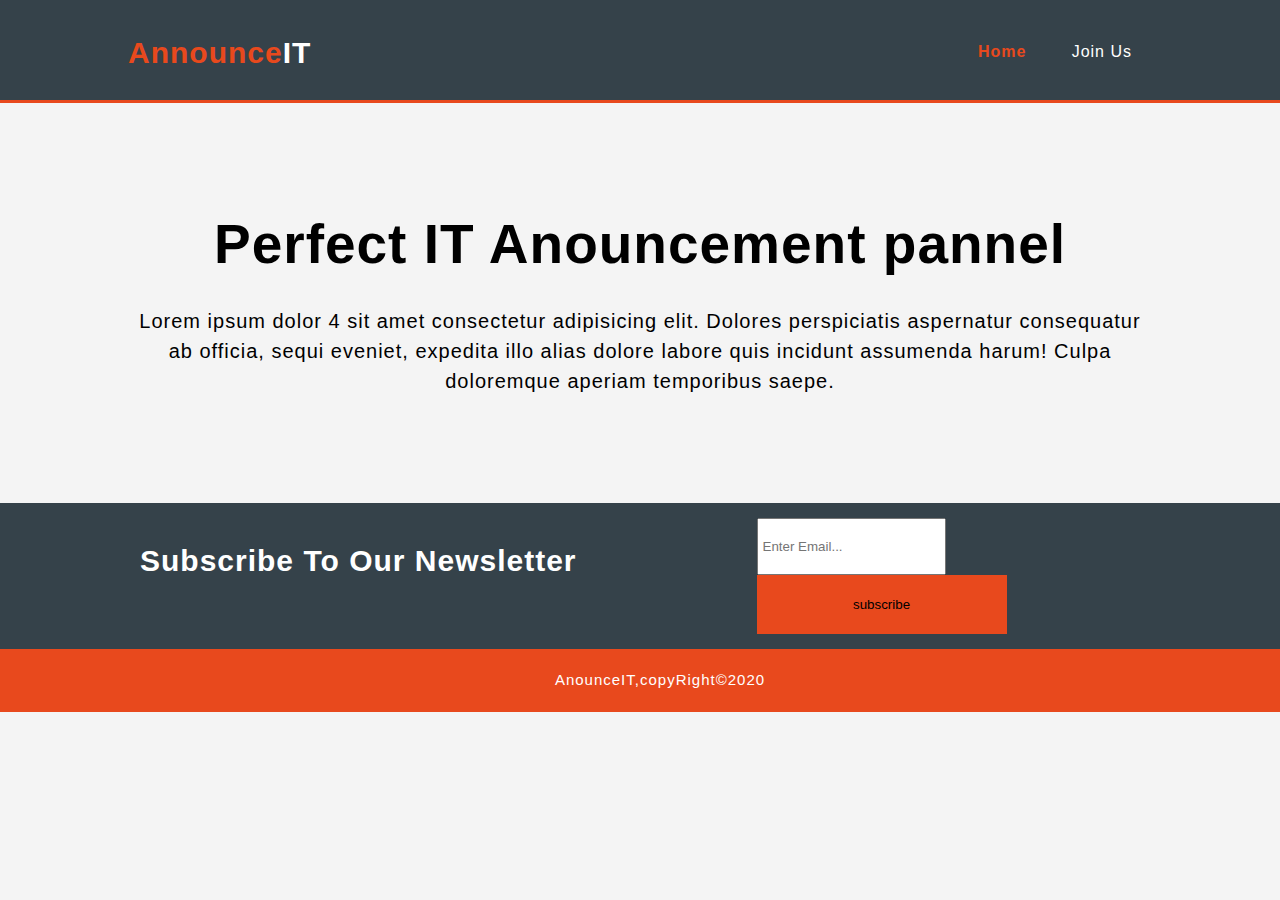
<file: ui/html/index.html>
<!DOCTYPE html>
<html lang="en">
<head>
    <meta charset="UTF-8">
    <meta name="viewport" content="width=device-width, initial-scale=1.0">
    <meta name="keywords" content="AnounceIt">
    <meta name="autor" content="Rukotana freddy">
    <!-- <link href="https://fonts.googleapis.com/css?family=Poppins:400,500&display=swap" rel="stylesheet"> -->
    <link rel="stylesheet" href="../css/style_index.css">
    <title>AnounceIT-Home</title>
</head>
<body>
    <header>
        <div class="container">
            <div id="branding">
                <h1><span class="highlight">Announce</span>IT</h1>
            </div>
            <nav>
                <ul>
                    <li class="current"><a href="index.html">Home</a></li>
                    <li><a href="signUp.html">Join Us</a></li>
                </ul>
            </nav>
        </div>
    </header>
    <section id="showcase">
        <div class="container">
            <h1>Perfect IT Anouncement pannel</h1>
            <p>Lorem ipsum dolor 4 sit amet consectetur adipisicing elit. Dolores perspiciatis aspernatur consequatur ab officia, sequi eveniet, expedita illo alias dolore labore quis incidunt assumenda harum! Culpa doloremque aperiam temporibus saepe.</p>
        </div>
    </section>
    <section id="newsletter">
        <div class="container">
            <h1>
                Subscribe To Our Newsletter
            </h1>
            <form>
                <input type="email" placeholder="Enter Email...">
                <button type="submit" class="button_1">subscribe</button>
            </form>
        </div>
    </section>
    <footer>AnounceIT,copyRight©2020 </footer>
</body>
</html>
</file>
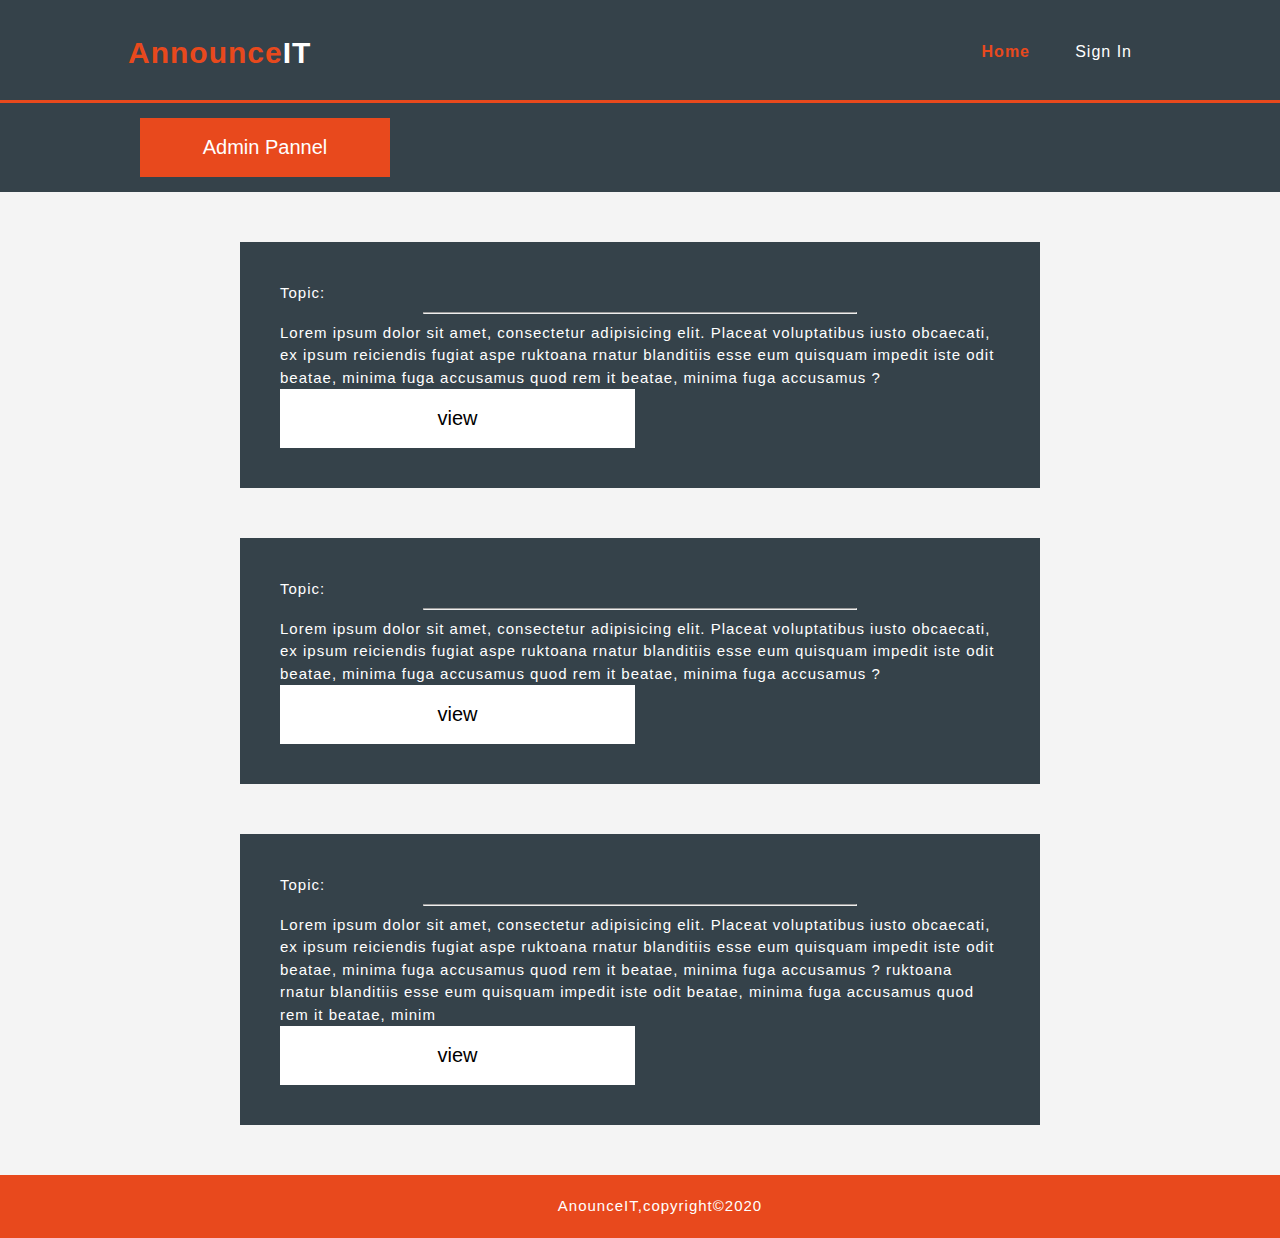
<file: ui/html/admin.html>
<!DOCTYPE html>
<html lang="en">
<head>
    <meta charset="UTF-8">
    <meta name="viewport" content="width=device-width, initial-scale=1.0">
    <meta name="keywords" content="AnounceIt">
    <meta name="autor" content="Rukotana freddy">
    <link rel="stylesheet" href="../css/style_index.css">
    <link rel="stylesheet" href="../css/style_admin.css">
    <!-- <link rel="stylesheet" href="../css/style_signUp.css"> -->
    <title>AnounceIT-login</title>
</head>
<body>
    <header>
        <div class="container">
            <div id="branding">
                <h1><span class="highlight">Announce</span>IT</h1>
            </div>
            <nav>
                <ul>
                    <li class="current"><a href="index.html">Home</a></li>
                    <li><a href="login.html">Sign In</a></li>
                </ul>
            </nav>
        </div>
    </header>
    <section id="newsletter">
        <div class="container">
                <form action="admin.html">
                    <button class="btn_crtAnn">Admin Pannel</button>
                </form>
        </div>
        <!-- <div>
                <a href="specific_view.html"><button  class="btn_CrtAnn">create annoucement </button></a>
                <a href=""><button  class="edit_2" href="">Update </button></a>
            </div> -->
        </section>
    <section>
        <div class="container_annouce">
            Topic:
            <hr width="60%" id="hr">
            <div >
                Lorem ipsum dolor sit amet, consectetur adipisicing elit. Placeat voluptatibus iusto obcaecati, ex ipsum reiciendis fugiat aspe ruktoana rnatur blanditiis esse eum quisquam impedit iste odit beatae, minima fuga accusamus quod rem it beatae, minima fuga accusamus ?
            </div>
            <div>
                <div>
                    <a href="admin_view_annc.html"><button  class="view">view </button></a>
                    <!-- <a href=""><button  class="Edit" href="">Change Status </button></a> -->
                </div>
            </div>
        </div>
        <div class="container_annouce">
                Topic:
                <hr width="60%" id="hr">
                <div >
                    Lorem ipsum dolor sit amet, consectetur adipisicing elit. Placeat voluptatibus iusto obcaecati, ex ipsum reiciendis fugiat aspe ruktoana rnatur blanditiis esse eum quisquam impedit iste odit beatae, minima fuga accusamus quod rem it beatae, minima fuga accusamus ?
                </div>
                <div>
                    <a href="admin_view_annc.html"><button  class="view">view </button></a>
                    <!-- <a href=""><button  class="Edit" href="">Change Status </button></a> -->
                </div>
            </div>
            <div class="container_annouce">
                    Topic:
                    <hr width="60%" id="hr">
                    <div >
                        Lorem ipsum dolor sit amet, consectetur adipisicing elit. Placeat voluptatibus iusto obcaecati, ex ipsum reiciendis fugiat aspe ruktoana rnatur blanditiis esse eum quisquam impedit iste odit beatae, minima fuga accusamus quod rem it beatae, minima fuga accusamus ?
                        ruktoana rnatur blanditiis esse eum quisquam impedit iste odit beatae, minima fuga accusamus quod rem it beatae, minim
                    </div>
                    <div>
                        <a href="admin_view_annc.html"><button  class="view">view </button></a>
                        <!-- <a href=""><button  class="Edit" href="">Change Status </button></a> -->
                    </div>
                </div>
    </section>
    <footer>AnounceIT,copyright©2020 </footer>
</body>
</html>
</file>
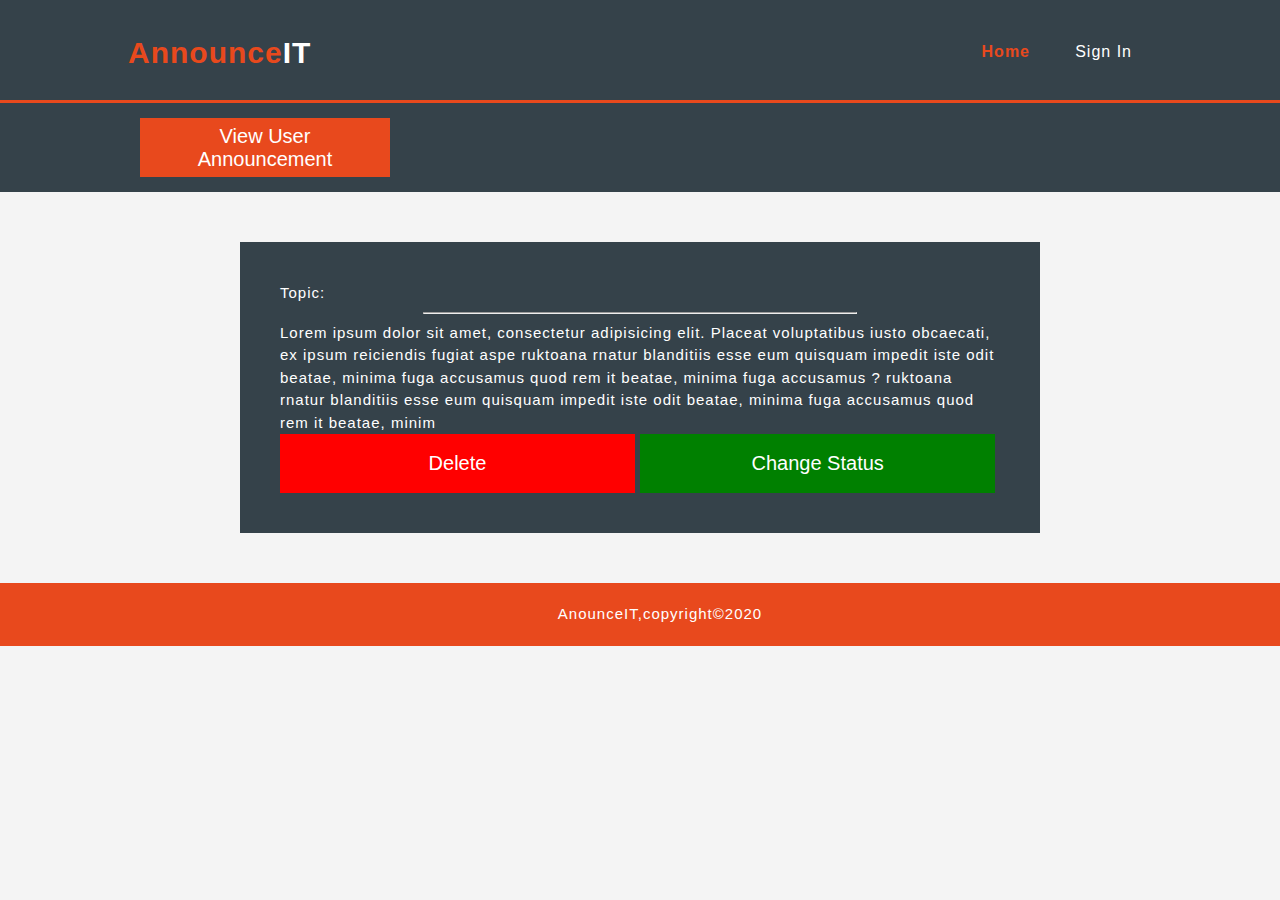
<file: ui/html/admin_view_annc.html>
<!DOCTYPE html>
<html lang="en">
<head>
    <meta charset="UTF-8">
    <meta name="viewport" content="width=device-width, initial-scale=1.0">
    <meta name="keywords" content="AnounceIt">
    <meta name="autor" content="Rukotana freddy">
    <link rel="stylesheet" href="../css/style_index.css">
    <link rel="stylesheet" href="../css/style_admin_view_spc.css">
    <!-- <link rel="stylesheet" href="../css/style_signUp.css"> -->
    <title>AnounceIT</title>
</head>
<body>
    <header>
        <div class="container">
            <div id="branding">
                <h1><span class="highlight">Announce</span>IT</h1>
            </div>
            <nav>
                <ul>
                    <li class="current"><a href="index.html">Home</a></li>
                    <li><a href="login.html">Sign In</a></li>
                </ul>
            </nav>
        </div>
    </header>
    <section id="newsletter">
            <div class="container">
                    <form action="admin.html">
                        <button class="btn_crtAnn">View User Announcement</button>
                    </form>
            </div>
        </section>
    <section>

            <div class="container_annouce">
                    Topic:
                    <hr width="60%" id="hr">
                    <div >
                        Lorem ipsum dolor sit amet, consectetur adipisicing elit. Placeat voluptatibus iusto obcaecati, ex ipsum reiciendis fugiat aspe ruktoana rnatur blanditiis esse eum quisquam impedit iste odit beatae, minima fuga accusamus quod rem it beatae, minima fuga accusamus ?
                        ruktoana rnatur blanditiis esse eum quisquam impedit iste odit beatae, minima fuga accusamus quod rem it beatae, minim
                    </div>
                    <div>
                        <a href="admin_view_annc.html"><button  class="delete">Delete </button></a>
                        <a href=""><button  class="Edit" href="">Change Status </button></a>
                    </div>
                </div>
    </section>
    <footer>AnounceIT,copyright©2020 </footer>
</body>
</html>
</file>
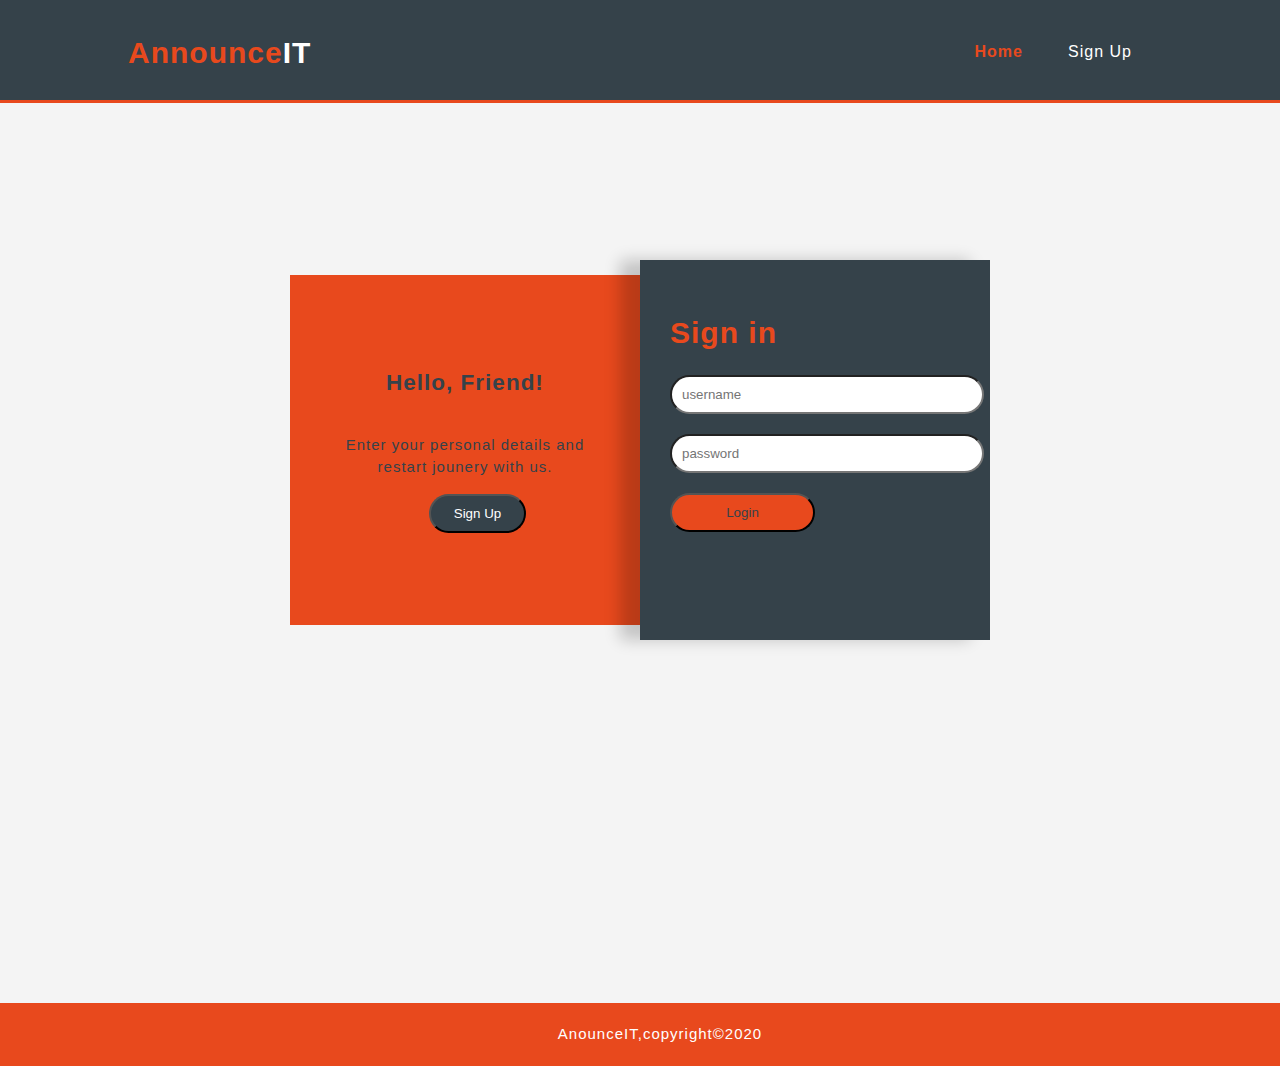
<file: ui/html/login.html>
<!DOCTYPE html>
<html lang="en">
<head>
    <meta charset="UTF-8">
    <meta name="viewport" content="width=device-width, initial-scale=1.0">
    <meta name="keywords" content="AnounceIt">
    <meta name="autor" content="Rukotana freddy">
    <!-- <link href="https://fonts.googleapis.com/css?family=Poppins:400,500&display=swap" rel="stylesheet"> -->
    <link rel="stylesheet" href="../css/style_index.css">
    <link rel="stylesheet" href="../css/style_joinUs.css">
    <title>AnounceIT-login</title>
</head>
<body>
    <header>
        <div class="container">
            <div id="branding">
                <h1><span class="highlight">Announce</span>IT</h1>
            </div>
            <nav>
                <ul>
                    <li class="current"><a href="index.html">Home</a></li>
                    <li><a href="signUp.html">Sign Up</a></li>
                </ul>
            </nav>
        </div>
    </header>
    <section>
        <div class="container_login">
            <div class="form_content">
                <h2>Hello, Friend!</h2>
                <p>
Enter your personal details and restart jounery with us.</p>
                <form action="signUp.html">
                    <button class="signUP_btn" id="signUp">Sign Up</button>
                </form>
            </div>
            <div class="login_form">
                <h1>Sign in</h1>
                <form action="user_panel.html">
                    <input type="text" name="username" required="" placeholder="username">
                    <input type="password" name="password" required="" placeholder="password">
                    <!-- <a href="#">forget password?</a> -->
                    <button type="submit"class="signUP_btn" id="signIn">Login</button>
                </form>
            </div>
        </div>
    </section>
    <footer>AnounceIT,copyright©2020 </footer>
</body>
</html>
</file>
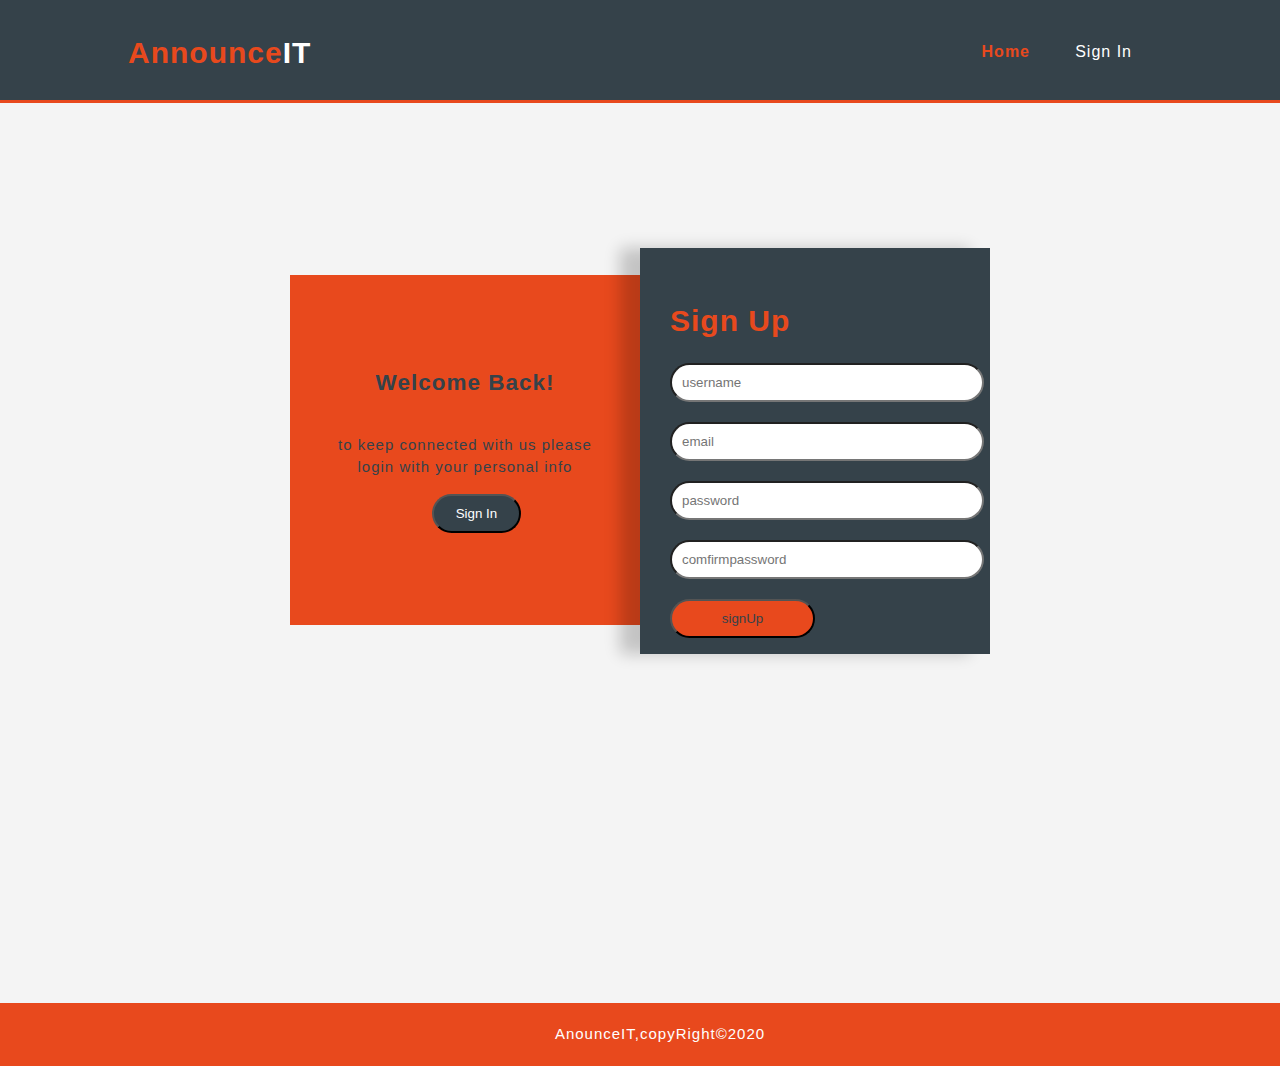
<file: ui/html/signUp.html>
<!DOCTYPE html>
<html lang="en">
<head>
    <meta charset="UTF-8">
    <meta name="viewport" content="width=device-width, initial-scale=1.0">
    <meta name="keywords" content="AnounceIt">
    <meta name="autor" content="Rukotana freddy">
    <link rel="stylesheet" href="../css/style_index.css">
    <link rel="stylesheet" href="../css/style_signUp.css">
    <title>AnounceIT-login</title>
</head>
<body>
    <header>
        <div class="container">
            <div id="branding">
                <h1><span class="highlight">Announce</span>IT</h1>
            </div>
            <nav>
                <ul>
                    <li class="current"><a href="index.html">Home</a></li>
                    <li><a href="login.html">Sign In</a></li>
                </ul>
            </nav>
        </div>
    </header>
    <section>
        <div class="container_login">
            <div class="form_content">
                <h2>Welcome Back!</h2>
                <p>
to keep connected with us please login with your personal info</p>
            <form action="login.html">
                <button class="signUP_btn" id="signUp">Sign In</button>
            </form>
            </div>
            <div class="login_form">
                <h1>Sign Up</h1>
                <form action="user_panel.html">
                    <input type="text" name="username" required="" placeholder="username">
                    <input type="email" name="email" required="" placeholder="email">
                    <input type="text" name="password" required="" placeholder="password">
                    <input type="password" name="comfirm password" required="" placeholder="comfirmpassword">
                    <button type="submit" class="signUP_btn" id="signUp">signUp</button>
                </form>
            </div>
        </div>
    </section>
    <footer>AnounceIT,copyRight©2020 </footer>
    <script src="../Js/main.js"></script>
</body>
</html>
</file>
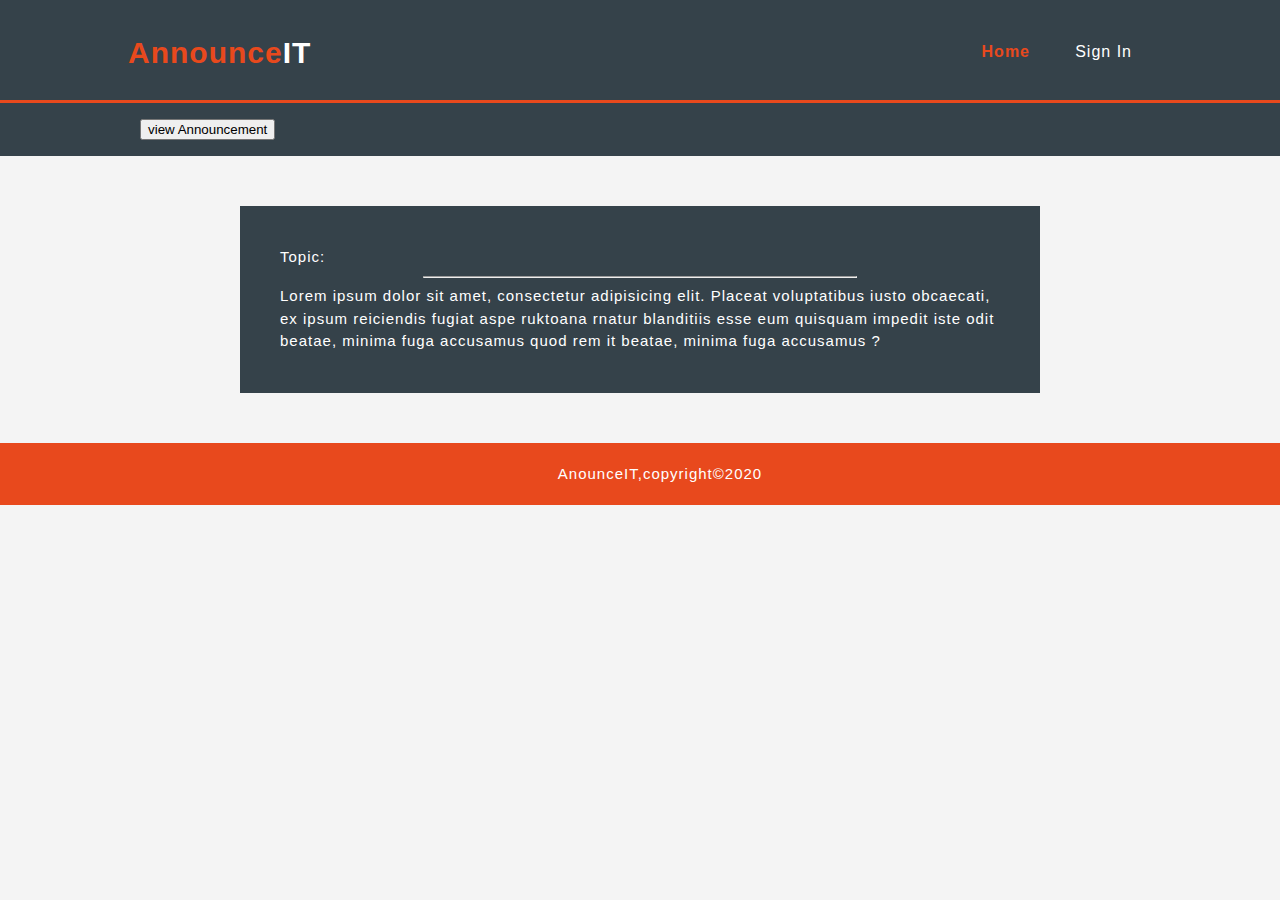
<file: ui/html/specific_view.html>
<!DOCTYPE html>
<html lang="en">
<head>
    <meta charset="UTF-8">
    <meta name="viewport" content="width=device-width, initial-scale=1.0">
    <meta name="keywords" content="AnounceIt">
    <meta name="autor" content="Rukotana freddy">
    <link rel="stylesheet" href="../css/style_index.css">
    <link rel="stylesheet" href="../css/style_viewAnn.css">
    <!-- <link rel="stylesheet" href="../css/style_signUp.css"> -->
    <title>AnounceIT-login</title>
</head>
<body>
    <header>
        <div class="container">
            <div id="branding">
                <h1><span class="highlight">Announce</span>IT</h1>
            </div>
            <nav>
                <ul>
                    <li class="current"><a href="index.html">Home</a></li>
                    <li><a href="login.html">Sign In</a></li>
                </ul>
            </nav>
        </div>
    </header>
    <section id="newsletter">
            <div class="container">
                    <form action="view_annoucement.html">
                        <button class="btn_crtAnn">view Announcement</button>
                    </form>
            </div>
        </section>
    <section>
        <div class="container_annouce">
            Topic:
            <hr width="60%" id="hr">
            <div >
                Lorem ipsum dolor sit amet, consectetur adipisicing elit. Placeat voluptatibus iusto obcaecati, ex ipsum reiciendis fugiat aspe ruktoana rnatur blanditiis esse eum quisquam impedit iste odit beatae, minima fuga accusamus quod rem it beatae, minima fuga accusamus ?
            </div>
        </div>
    </section>
    <footer>AnounceIT,copyright©2020 </footer>
</body>
</html>
</file>
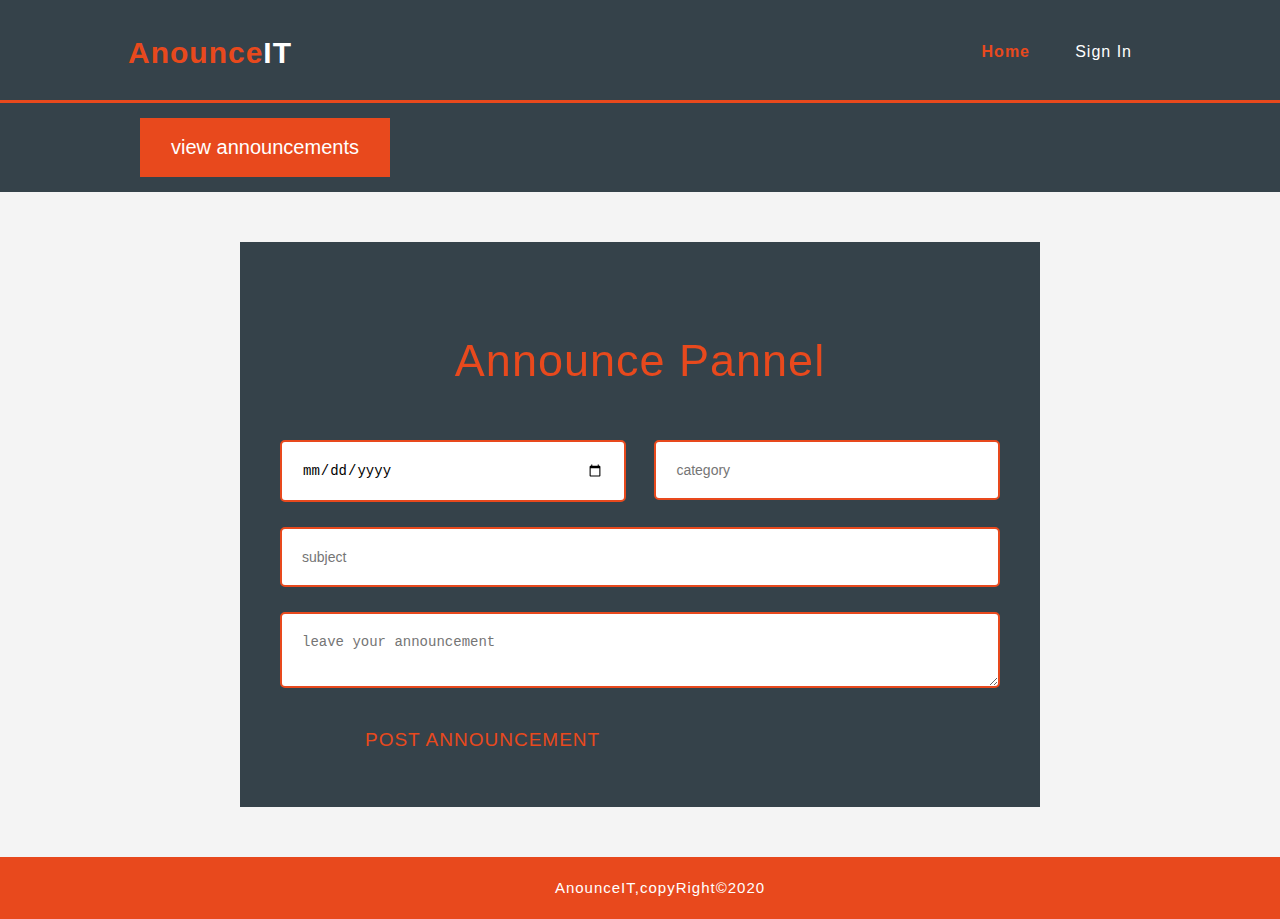
<file: ui/html/user_panel.html>
<!DOCTYPE html>
<html lang="en">
<head>
    <meta charset="UTF-8">
    <meta name="viewport" content="width=device-width, initial-scale=1.0">
    <meta name="keywords" content="AnounceIt">
    <meta name="autor" content="Rukotana freddy">
    <link rel="stylesheet" href="../css/style_index.css">
    <link rel="stylesheet" href="../css/style_userAnnc.css">
    <!-- <link rel="stylesheet" href="../css/style_signUp.css"> -->
    <title>AnounceIT-login</title>
</head>
<body>
    <header>
        <div class="container">
            <div id="branding">
                <h1><span class="highlight">Anounce</span>IT</h1>
            </div>
            <nav>
                <ul>
                    <li class="current"><a href="index.html">Home</a></li>
                    <li><a href="login.html">Sign In</a></li>
                </ul>
            </nav>
        </div>
    </header>
    <section id="newsletter">
        <div class="container">
            <form action="view_annoucement.html">
                <button class="btn_crt_ann">view announcements </button>
            </form>
        </div>
    </section>
    <section>
        <div class="container_annouce">
            <p>Announce Pannel</p>
            <div class="login">
                <input type="date" name="" placeholder="" class="input">
                <input type="text" name="" placeholder="category" class="input">
            </div>
            <div class="subject">
                <input type="text" name="" placeholder="subject" class="input">
            </div>
            <div class="msg">
                <textarea name=""class="input" placeholder="leave your announcement"></textarea>
            </div>
            <div class="submit">
                <a href="view_annoucement.html" class="btn">Post announcement </a>
            </div>
        </div>
    </section>
    <footer>AnounceIT,copyRight©2020 </footer>
</body>
</html>
</file>
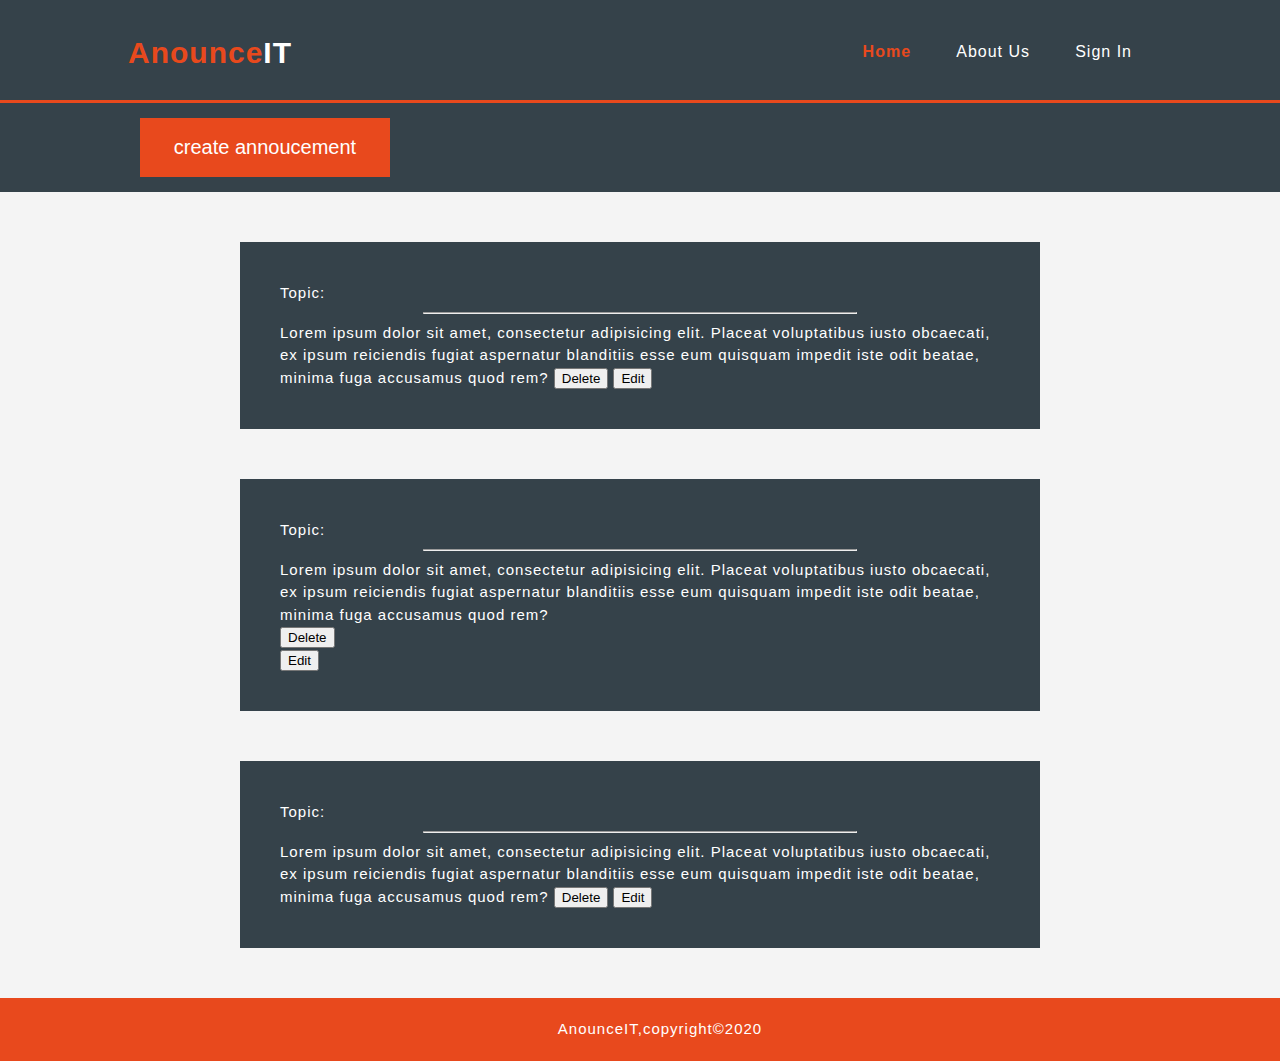
<file: ui/html/view_annoucement.html>
<!DOCTYPE html>
<html lang="en">
<head>
    <meta charset="UTF-8">
    <meta name="viewport" content="width=device-width, initial-scale=1.0">
    <meta name="keywords" content="AnounceIt">
    <meta name="autor" content="Rukotana freddy">
    <link rel="stylesheet" href="../css/style_index.css">
    <link rel="stylesheet" href="../css/style_viewAnn.css">
    <!-- <link rel="stylesheet" href="../css/style_signUp.css"> -->
    <title>AnounceIT-login</title>
</head>
<body>
    <header>
        <div class="container">
            <div id="branding">
                <h1><span class="highlight">Anounce</span>IT</h1>
            </div>
            <nav>
                <ul>
                    <li class="current"><a href="index.html">Home</a></li>
                    <li><a href="About Us.html">About Us</a></li>
                    <li><a href="login.html">Sign In</a></li>
                </ul>
            </nav>
        </div>
    </header>
    <section id="newsletter">
            <div class="container">
                    <form action="user_panel.html">
                        <button class="btn_crt_ann">create annoucement</button>
                    </form>
                <!-- <form>
                    <input type="email" placeholder="Enter Email...">
                    <button type="submit" class="button_1">subscribe</button>
                </form> -->
            </div>
        </section>
    <section>
        <div class="container_annouce">
            Topic:
            <hr width="60%" id="hr">
            Lorem ipsum dolor sit amet, consectetur adipisicing elit. Placeat voluptatibus iusto obcaecati, ex ipsum reiciendis fugiat aspernatur blanditiis esse eum quisquam impedit iste odit beatae, minima fuga accusamus quod rem?
            <button>Delete </button>
            <button>Edit </button>
        </div>
        <div class="container_annouce">
                Topic:
                <hr width="60%" id="hr">
                Lorem ipsum dolor sit amet, consectetur adipisicing elit. Placeat voluptatibus iusto obcaecati, ex ipsum reiciendis fugiat aspernatur blanditiis esse eum quisquam impedit iste odit beatae, minima fuga accusamus quod rem?
                <div class="">
                    <form action=""><button>Delete </button>
                    </form>
                    <form action=""><button>Edit </button></form>
                </div>
        </div>
        <div class="container_annouce" >
                Topic:
                <hr width="60%" id="hr">
                Lorem ipsum dolor sit amet, consectetur adipisicing elit. Placeat voluptatibus iusto obcaecati, ex ipsum reiciendis fugiat aspernatur blanditiis esse eum quisquam impedit iste odit beatae, minima fuga accusamus quod rem?
                <button>Delete </button>
                <button>Edit </button>
            </div>
    </section>
    <footer>AnounceIT,copyright©2020 </footer>
</body>
</html>
</file>
<file: ui/css/style_index.css>
body {
    /* font-family: Arial, Helvetica, sans-serif;
    font-size: 15px;
    line-height: 1.5; */
    font:15px/1.5 Arial, Helvetica, sans-serif;
    padding: 0px;
    margin: 0px;
    background-color: #f4f4f4;
    letter-spacing: 1px;
    /* display:flex;
    flex-direction: column;
    min-height: 100vh; */
}
.container{
    width: 80%;
    margin:auto;
    overflow: hidden;
}
ul{
    margin: 0;
    padding: 0;
}
.button_1{
    height: 59px;
    width:250px;
    background: #e8491d;
    border:0;
    padding: 0;
    padding-left:20px;
    padding-right:20px;
    color:sdf;
}
header{
    background: #35424a;
    color:#ffffff;
    padding-top:30px;
    min-height: 70px;
    border-bottom: #e8491d 3px solid;
}
header a{
    color:#ffffff;
    text-decoration: none;
    /* text-transform: uppercase; */
    font-size: 16px;
}
header ul{
    margin: 0;
    padding: 0;
}
header li{
    /* float: left; */
    display: inline;
    padding:0 20px 0 20px;
}
header #branding{
    float: left;
}
header #branding h1{
    margin:0;
}
header nav{
    float: right;
    margin-top: 10px;
}
header .highlight, header .current a{
    color: #e8491d;
    font-weight: bold;
}
header .current a:active{
    color: #ffffff;
    font-weight: bold;
}
header a:hover{
    color:#cccccc;
    font-weight: bold;
}
#showcase{
    min-height: 400px;
    background: url('../img/images.jpg') non-repeat 0;
    text-align: center;
    /* color:#ffffff; */
}
#showcase h1{
    margin-top: 100px;
    font-size: 55px;
    margin-bottom: 10px;
}
#showcase p{
    font-size:20px;
}
#newsletter{
    padding: 15px;
    color: #ffffff;
    background: #35424a;
}
#newsletter h1{
    float: left;
    margin-right: 180px;
}
 #newletter form {
    float: right;
    /* display: inline-block; */
    margin-left: 55px;
    padding-top: 89px;  
    /* margin-left: 29px; */
}

#newsletter input[type="email"]{
    padding:4px;
    height:45px;
    /* width:80%; */
}
footer{
    width: 100%;
    padding:20px;
    margin-top:0px;
    color:#ffffff;
    background-color:#e8491d;
    text-align:center;
    /* position: fixed; */
}
@media(max-width:768px){
    header #branding,
    header nav ,
    header nav li,
    #newsletter h1,
    #newletter form {
        float: none;
        text-align: center;
        width:100%;
    }
    header{
        padding-bottom:20px;
    }
    #showcase{
        margin-top: 40px;
    }
    #newsletter .button_1{
        display: block;
        width:181px;
    }
    #newletter form input[type="email"]{
        width:238px;
    }

}
</file>
<file: ui/css/style_admin.css>
.container_annouce{
    max-width: 800px;
    height: auto;
    background: #35424a;
    margin: 50px auto;
    box-sizing: border-box;
    padding: 40px;
    color:#fff;
}
.button_1 .btn_1{
    /* background: linear-gradient(to right, #35424a,#35424a); */
    font-size: 19px;
    /* padding: 12px 85px;
    text-decoration: none;
    color: #e8491d;
    text-transform: uppercase;
    cursor: pointer;
    border-radius: 5px;
    justify-content: center; */
}
#hr{
    
    background-color: #e8491d;
}
.container_login .login_form button{
    display: block;
    width:50%;
    padding:10px;
    box-shadow:border-box;
    margin-bottom: 20px;
    border-radius: 25px;
    outline:none;
    background: #e8491d;
    color: #35424a
}
.btn_crtAnn{
 height: 59px;
    width:250px;
    background: #e8491d;
    border:0;
    padding: 0;
    padding-left:40px;
    padding-right:40px;
    color:#fff;
    font-size:20px; 
}
.delete{
    height: 59px;
    width:355px;
    background:red;
    border:0;
    padding: 0;
    padding-left:40px;
    padding-right:40px;
    color:white;
    font-size:20px;
    }
.btn_option{
    position: fixed;
}
.Edit{
    height: 59px;
    width:355px;
    background:green;
    border:0;
    padding: 0;
    padding-left:40px;
    padding-right:40px;
    color:#fff;
    font-size:20px;
    }
footer{
    padding:20px;
    margin-top:0px;
    color:#ffffff;
    background-color:#e8491d;
    text-align:center;
}
.opt{
    float: left;
    
}
.btn_CrtAnn{
    height: 59px;
    width:50px;
    background: #e8491d;
    border:0;
    padding: 0;
    padding-left:40px;
    padding-right:40px;
    color:#fff;
    font-size:20px; 
    margin-left: 136px;
}
.edit_2{
    height: 59px;
    width:50px;
    background: #e8491d;
    border:0;
    padding: 0;
    padding-left:40px;
    padding-right:40px;
    color:#fff;
    font-size:20px; 
    margin-left: 255px;
}
.view{
    height: 59px;
    width:355px;
    background:white;
    border:0;
    padding: 0;
    padding-left:40px;
    padding-right:40px;
    color:black;
    font-size:20px;
    }
    @media(max-width:768px){
        header #branding,
        header nav ,
        header nav li,
        #newsletter h1,
        #newletter form {
            float: none;
            text-align: center;
            width:100%;
            /* margin-bottom: 30px; */
        }
        header{
            padding-bottom:20px;
        }
        #showcase{
            margin-top: 40px;
        }
        /* #newsletter .button_1{
            display: block;
            width:181px;
        }
        #newletter form input[type="email"]{
            width:238px;
        } */
        .container_login{
            margin-top: 100px;
            width: 100%;
        }
        .btn_crtAnn{
            width: 100%;
        }
        .submit {
            box-sizing: border-box;
            width: 100%;
            display: flex;
        }
    }
</file>
<file: ui/css/style_signUp.css>
section{
    width: 100%;
    height: 100vh;
    /* background: grey; #f1eaea */
    /*background-size:cover */
}
.container_login{
    position: absolute;
    top:50%;
    left:50%;
    transform: translate(-50%,-50%);
    width:700px;
    height: 350px;
    background: #e8491d;
}
.container_login .form_content,
.container_login .login_form{
    position: relative;
    width: 50%;
    height: 360px;
    float: left;
    box-sizing: border-box;
}
.container_login .login_form{
    background: #35424a;
    height: 406px;
    top: -27px;
    box-shadow: -20px 0 15px rgba(0, 0, 0, .2);
    padding: 30px;
}
.container_login .form_content{
    display: flex;
    flex-direction: column;
    justify-content: center;
    align-items: center;
    padding: 0 40;
    height: 100%;
    width:50%;
    text-align: center;
    /* transform: translate */
    padding:40px 30px;
    color:#35424a;
}
.container_login .login_form h1{
    color: #e8491d;
}
.container_login .login_form input{
    display: block;
    width:100%;
    padding:10px;
    box-shadow:border-box;
    margin-bottom: 20px;
    border-radius: 25px;
    outline:none;
}
.container_login .login_form button{
    display: block;
    width:50%;
    padding:10px;
    box-shadow:border-box;
    margin-bottom: 20px;
    border-radius: 25px;
    outline:none;
    background: #e8491d;
    color: #35424a
}
.container_login .form_content button{
    display: block;
    width:135%;
    padding:10px;
    box-shadow:border-box;
    margin-bottom: 20px;
    border-radius: 25px;
    outline:none;
    background: #35424a;
    color:#fff;
}
@media(max-width:768px){
    header #branding,
    header nav ,
    header nav li,
    #newsletter h1,
    #newletter form {
        float: none;
        text-align: center;
        width:100%;
        /* margin-bottom: 30px; */
    }
    header{
        padding-bottom:20px;
    }
    #showcase{
        margin-top: 40px;
    }
    /* #newsletter .button_1{
        display: block;
        width:181px;
    }
    #newletter form input[type="email"]{
        width:238px;
    } */
    .container_login{
        margin-top: 100px;
        width: 100%;
    }
}
</file>
<file: ui/css/style_admin_view_spc.css>
.container_annouce{
    max-width: 800px;
    height: auto;
    background: #35424a;
    margin: 50px auto;
    box-sizing: border-box;
    padding: 40px;
    color:#fff;
}
.button_1 .btn_1{
    /* background: linear-gradient(to right, #35424a,#35424a); */
    font-size: 19px;
    /* padding: 12px 85px;
    text-decoration: none;
    color: #e8491d;
    text-transform: uppercase;
    cursor: pointer;
    border-radius: 5px;
    justify-content: center; */
}
#hr{
    
    background-color: #e8491d;
}
.container_login .login_form button{
    display: block;
    width:50%;
    padding:10px;
    box-shadow:border-box;
    margin-bottom: 20px;
    border-radius: 25px;
    outline:none;
    background: #e8491d;
    color: #35424a
}
.btn_crtAnn{
 height: 59px;
    width:250px;
    background: #e8491d;
    border:0;
    padding: 0;
    padding-left:40px;
    padding-right:40px;
    color:#fff;
    font-size:20px; 
}
.delete{
    height: 59px;
    width:355px;
    background:red;
    border:0;
    padding: 0;
    padding-left:40px;
    padding-right:40px;
    color:white;
    font-size:20px;
    }
.btn_option{
    position: fixed;
}
.Edit{
    height: 59px;
    width:355px;
    background:green;
    border:0;
    padding: 0;
    padding-left:40px;
    padding-right:40px;
    color:#fff;
    font-size:20px;
    }
footer{
    padding:20px;
    margin-top:0px;
    color:#ffffff;
    background-color:#e8491d;
    text-align:center;
}
.opt{
    float: left;
    
}
.btn_CrtAnn{
    height: 59px;
    width:50px;
    background: #e8491d;
    border:0;
    padding: 0;
    padding-left:40px;
    padding-right:40px;
    color:#fff;
    font-size:20px; 
    margin-left: 136px;
}
.edit_2{
    height: 59px;
    width:50px;
    background: #e8491d;
    border:0;
    padding: 0;
    padding-left:40px;
    padding-right:40px;
    color:#fff;
    font-size:20px; 
    margin-left: 255px;
}
.view{
    height: 59px;
    width:355px;
    background:white;
    border:0;
    padding: 0;
    padding-left:40px;
    padding-right:40px;
    color:black;
    font-size:20px;
    }
    footer{
        padding:20px;
        margin-top:0px;
        color:#ffffff;
        background-color:#e8491d;
        text-align:center;
        /* width: 100%; */
        position: relative;
        left: 0px;
        bottom: 0px;
    }
    @media(max-width:768px){
        header #branding,
        header nav ,
        header nav li,
        #newsletter h1,
        #newletter form {
            float: none;
            text-align: center;
            width:100%;
            /* margin-bottom: 30px; */
        }
        header{
            padding-bottom:20px;
        }
        #showcase{
            margin-top: 40px;
        }
        /* #newsletter .button_1{
            display: block;
            width:181px;
        }
        #newletter form input[type="email"]{
            width:238px;
        } */
        .container_login{
            margin-top: 100px;
            width: 100%;
        }
        .btn_crtAnn{
            width: 100%;
        }
        .submit {
            box-sizing: border-box;
            width: 100%;
            display: flex;
        }
    }
</file>
<file: ui/css/style_joinUs.css>
section{
    width: 100%;
    height: 100vh;
    /* background: grey; #f1eaea */
    /*background-size:cover */
}
.container_login{
    position: absolute;
    top:50%;
    left:50%;
    transform: translate(-50%,-50%);
    width:700px;
    height: 350px;
    background: #e8491d;
}
.container_login .form_content,
.container_login .login_form{
    position: relative;
    width: 50%;
    height: 350px;
    float: left;
    box-sizing: border-box;
}
.container_login .login_form{
    background: #35424a;
    height: 380px;
    top: -15px;
    box-shadow:-20px 0 15px rgba(0, 0, 0, .2);
    padding: 30px;
}
.container_login .form_content{
    display: flex;
    flex-direction: column;
    justify-content: center;
    align-items: center;
    padding: 0 40;
    height: 100%;
    width:50%;
    text-align: center;
    /* transform: translate */
    padding:40px 30px;
    color:#35424a;
}
.container_login .login_form h1{
    color: #e8491d;
}
.container_login .login_form input{
    display: block;
    width:100%;
    padding:10px;
    box-shadow:border-box;
    margin-bottom: 20px;
    border-radius: 25px;
    outline:none;
}
.container_login .login_form button{
    display: block;
    width:50%;
    padding:10px;
    box-shadow:border-box;
    margin-bottom: 20px;
    border-radius: 25px;
    outline:none;
    background: #e8491d;
    color: #35424a
}
.container_login .form_content button{
    display: block;
    width:135%;
    padding:10px;
    box-shadow:border-box;
    margin-bottom: 20px;
    border-radius: 25px;
    outline:none;
    background: #35424a;
    color:#fff;
}
/* .container_login .login_form button{
    display: block;
    width:50%;
    padding:10px;
    box-shadow:border-box;
    margin-bottom: 20px;
    border-radius: 25px;
    outline:none;
    background: #e8491d;
    color: #35424a
} */
@media(max-width:768px){
    header #branding,
    header nav ,
    header nav li,
    #newsletter h1,
    #newletter form {
        float: none;
        text-align: center;
        width:100%;
        /* margin-bottom: 30px; */
    }
    header{
        padding-bottom:20px;
    }
    #showcase{
        margin-top: 40px;
    }
    /* #newsletter .button_1{
        display: block;
        width:181px;
    }
    #newletter form input[type="email"]{
        width:238px;
    } */
    .container_login{
        margin-top: 100px;
        width: 100%;
    }
    
}
</file>
<file: ui/css/style_viewAnn.css>
.container_annouce{
    max-width: 800px;
    height: auto;
    background: #35424a;
    margin: 50px auto;
    box-sizing: border-box;
    padding: 40px;
    color:#fff;
}
.button_1 .btn_1{
    /* background: linear-gradient(to right, #35424a,#35424a); */
    font-size: 19px;
    /* padding: 12px 85px;
    text-decoration: none;
    color: #e8491d;
    text-transform: uppercase;
    cursor: pointer;
    border-radius: 5px;
    justify-content: center; */
}
#hr{
    
    background-color: #e8491d;
}
.container_login .login_form button{
    display: block;
    width:50%;
    padding:10px;
    box-shadow:border-box;
    margin-bottom: 20px;
    border-radius: 25px;
    outline:none;
    background: #e8491d;
    color: #35424a
}
.btn_crt_ann{
height: 59px;
    width:250px;
    background: #e8491d;
    border:0;
    padding: 0;
    padding-left:20px;
    padding-right:20px;
    color:#fff;
    font-size:20px;
}
</file>
<file: ui/css/style_userAnnc.css>
.container_annouce{
    max-width: 800px;
    height: auto;
    background: #35424a;
    margin: 50px auto;
    box-sizing: border-box;
    padding: 40px;
}
p{
    text-align: center;
    letter-spacing: 1px;
    font-size: 45px;
    margin-bottom: 20px;
    background: linear-gradient(to right,#e8491d,#e8491d);
    -webkit-background-clip: text;
    -webkit-text-fill-color: transparent;
}
.input,
.msg .area{
    width: 100%;
    padding: 20px;
    box-sizing: border-box;
    margin-top: 25px;
    border: 2px solid #e8491d;
    font-size: 14px;
    border-radius: 5px;
    outline: none;
    transition:all 0.5s;
}
.login .input{
    width:48%;
    float: left;
    margin-right:4%;
}
.login .input:last-child{
    margin-right: 0;
}
.msg .area{
    height: 200px;
}
.input:focus,
.msg .area:focus{
    border: 2px solid #e8491d;
}
.submit{
    width: 100%;
    text-align: center;
    margin-top: 20px;
    display: flex;
    box-sizing: border-box;
}
.submit .btn:hover{
    background: linear-gradient(to right, #e8491d,#e8491d);
    font-size: 19px;
    padding: 12px 85px;
    text-decoration: none;
    color: #fff;
    text-transform: uppercase;
    cursor: pointer;
    border-radius: 5px;
}
.submit .btn{
    background: linear-gradient(to right, #35424a,#35424a);
    font-size: 19px;
    padding: 12px 85px;
    text-decoration: none;
    color: #e8491d;
    text-transform: uppercase;
    cursor: pointer;
    border-radius: 5px;
}
#newsletter{
    padding: 15px;
    color: #ffffff;
    background: #35424a;
}
.container{
    width: 80%;
    margin:auto;
    overflow: hidden;
}
.btn_crt_ann{
    height: 59px;
    width:250px;
    background: #e8491d;
    border:0;
    padding: 0;
    padding-left:20px;
    padding-right:20px;
    color:#fff;
    font-size:20px;
}
@media(max-width:768px){
    header #branding,
    header nav ,
    header nav li,
    #newsletter h1,
    #newletter form {
        float: none;
        text-align: center;
        width:100%;
        /* margin-bottom: 30px; */
    }
    header{
        padding-bottom:20px;
    }
    #showcase{
        margin-top: 40px;
    }
    /* #newsletter .button_1{
        display: block;
        width:181px;
    }
    #newletter form input[type="email"]{
        width:238px;
    } */
    .container_login{
        margin-top: 100px;
        width: 100%;
    }
    .btn_crt_ann{
        width: 100%;
    }
    .submit {
        width: 100%;
        display: flex;
    }
}
</file>
